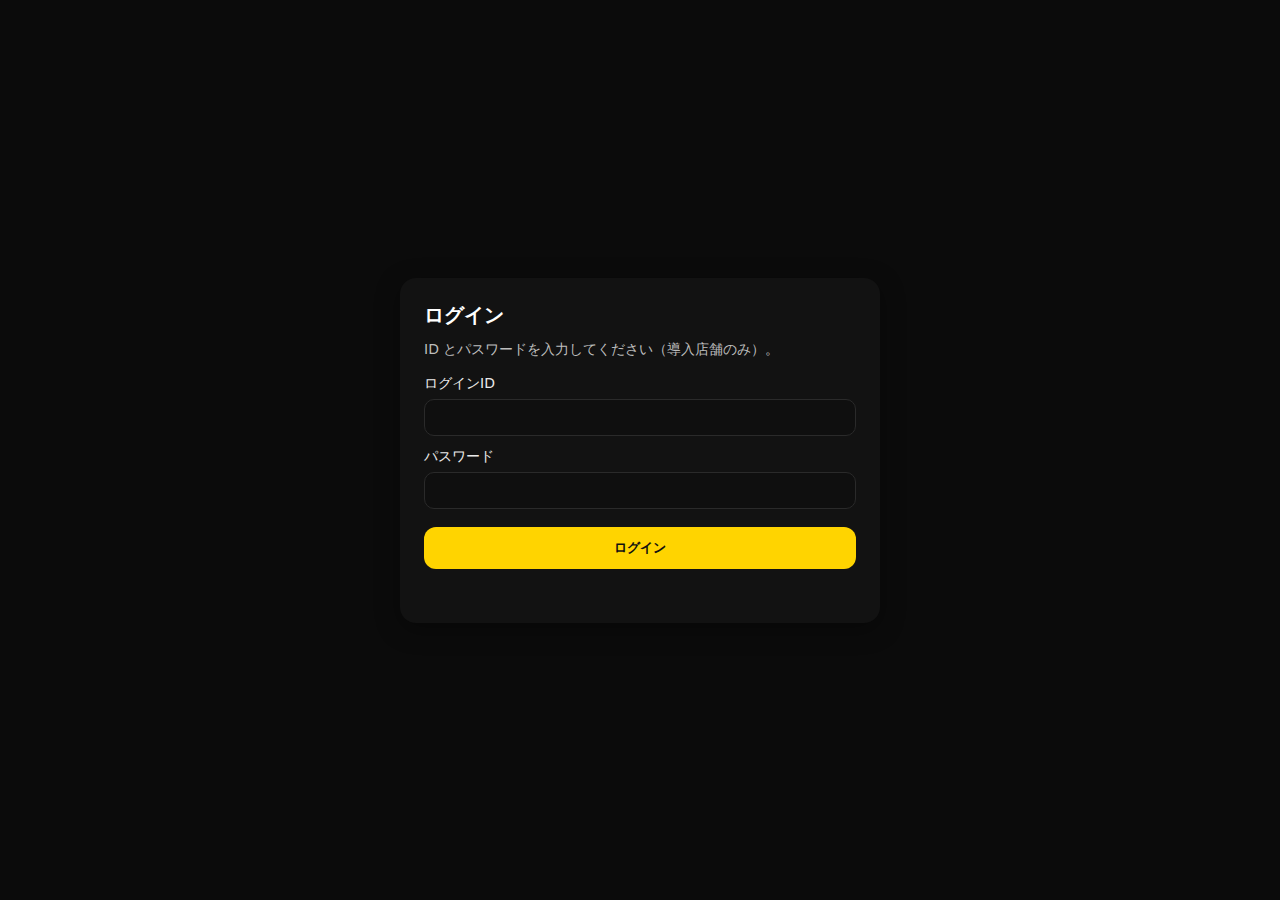
<file: index.html>
<!DOCTYPE html>
<html lang="ja">
<script>
// --- Minimal gatekeeper (24h localStorage token) ---
(function(){
  try {
    var k = 'aiNavSession';
    var raw = localStorage.getItem(k);
    var ok = false;
    if (raw) {
      try {
        var o = JSON.parse(raw);
        if (o && o.issuedAt && (Date.now() - o.issuedAt) <= 24*60*60*1000) ok = true;
      } catch(e){}
    }
    if (!ok) {
      // Prevent flashing content before redirect
      document.documentElement.style.display = 'none';
      location.replace('./login.html');
    } else {
      document.documentElement.style.display = '';
    }
  } catch(e) {
    // If storage unavailable, force login
    document.documentElement.style.display = 'none';
    location.replace('./login.html');
  }
})();
</script>
<meta http-equiv="Cache-Control" content="no-store, no-cache, must-revalidate, max-age=0" />
  <meta http-equiv="Pragma" content="no-cache" />
  <meta http-equiv="Expires" content="0" />
<meta name="robots" content="noindex,nofollow,noarchive,noimageindex" />
<meta charset="UTF-8" />
  <title>店舗マップビューア</title>
  <link rel="stylesheet" href="style.css" />
</head>
<body>
  <!-- ツール名ヘッダー -->
  <div id="header">AI-MAP店舗商品管理システム</div>

  <!-- ローディング画面 -->
  <div id="loadingOverlay" class="loading-overlay">
    <div class="loading-content">
      <div class="loading-spinner"></div>
      <div class="loading-text">店舗・フロア情報を読み込み中...</div>
    </div>
  </div>

  <div id="controls">
    <div class="control-row">
      店舗:
      <select id="storeSelector">
        <option value="">店舗選択</option>
      </select>
      フロア:
      <select id="floorSelector">
        <option value="">フロア選択</option>
      </select>
      画像種別:
      <select id="imageTypeSelect">
        <option value="map">map</option>
        <option value="cad">cad</option>
      </select>
      <button id="refreshDataBtn" style="margin-left: 10px;">最新情報を取得</button>
    </div>
  </div>

  <div id="main">
    <!-- 左半分：マップ画面 -->
    <div id="leftSection">
      <div id="mapContainer"></div>
      <div id="zoom-controls">
        <button id="zoomInBtn">ズーム イン</button>
        <button id="zoomOutBtn">ズーム アウト</button>
        <button id="resetZoomBtn">リセット</button>
        <button id="toggleMarkersBtn">棚番号を非表示</button>
      </div>
    </div>
    
    <!-- 右半分：操作ボタンと商品一覧 -->
    <div id="rightSection">
      <!-- 右半分上部：操作ボタン -->
      <div id="controlsContainer">
        <div class="search-section">
          <input type="text" id="shelfSearchInput" placeholder="棚番号で検索 (例: 113)">
          <button id="searchBtn">検索</button>
          <button id="showAllMarkersBtn">全表示</button>
        </div>
        <div class="action-buttons">
          <button id="addProductBtn" class="add-btn">商品を追加</button>
          <button id="selectAllBtn" class="select-all-btn" disabled>全て選択</button>
          <button id="clearAllBtn">選択解除</button>
          <button id="exportBtn">選択した商品をCSVで出力</button>
          <button id="deleteSelectedBtn" class="danger-btn">選択商品を削除</button>
        </div>
      </div>
      
      <!-- 右半分下部：商品一覧 -->
      <div id="productListContainer">
        <div id="imageContainer"></div>
      </div>
    </div>
  </div>

  <!-- 商品追加モーダル -->
  <div id="productAdditionModal" class="modal" style="display: none;">
    <div class="modal-content">
      <span class="close" onclick="closeProductAdditionModal()">&times;</span>
      <h2>商品追加</h2>
      <div id="modalShelfInfo"></div>
      
      <div class="input-method-selection">
        <label>入力方法:</label>
        <input type="radio" id="methodHandy" name="inputMethod" value="handy" checked>
        <label for="methodHandy">csv取り込み（スキャンチェックリスト）</label>
        <input type="radio" id="methodManual" name="inputMethod" value="manual">
        <label for="methodManual">JAN手入力</label>
      </div>
      
      <div id="handyTerminalInput" class="input-section">
        <h3>csv取り込み</h3>
        <input type="file" id="handyCSVFile" accept=".csv" style="display: none;">
        <button id="importCSVBtn">取り込む</button>
      </div>
      
      <div id="manualInput" class="input-section" style="display: none;">
        <h3>手動入力（13桁未満のJANは、頭に０を付けて13桁にしてください）</h3>
        <div>
          <label for="manualJAN">JANコード:</label>
          <input type="text" id="manualJAN" placeholder="13桁の数字 (例: 0000000000001)" pattern="\d{13}" maxlength="13" title="13桁の数字で入力してください">
          <button id="addManualJANBtn">追加</button>
        </div>
      </div>
      
      <div id="additionList">
        <h3>追加予定商品リスト</h3>
        <ul id="additionListItems"></ul>
        <button id="registerProductsBtn" style="margin-top: 10px;">商品登録</button>
      </div>
    </div>
  </div>

  <script src="viewer_core.js"></script>
  <script>
  // Register a minimal Service Worker to discourage browser caching
  if ('serviceWorker' in navigator) {
    window.addEventListener('load', function(){
      navigator.serviceWorker.register('./sw.js').catch(function(e){ /* noop */ });
    });
  }
  </script>

  <!-- ✅ iPadスキャナ自動反映（手入力タブ用） -->
  <script>
  (function(){
    'use strict';
    // 対象：手入力タブの入力欄と「追加」ボタン
    const inputEl = document.getElementById('manualJAN');
    const addBtn  = document.getElementById('addManualJANBtn');
    if (!inputEl || !addBtn) return;

    // スキャン検知パラメータ
    const SCAN_IDLE_MS = 120;           // 入力静止時間で確定
    const MAX_SCAN_DURATION_MS = 2000;  // これを超えると手入力とみなす

    let buffer = '';
    let timer = null;
    let scanning = false;
    let scanStartAt = 0;

    // 数字だけ
    function digitsOnly(s){ return (s || '').replace(/\D+/g,''); }

    // EAN-13/EAN-8 チェック
    function isValidEAN(code){
      if(!/^\d+$/.test(code)) return false;
      if(code.length===13) return v13(code);
      if(code.length===8)  return v8(code);
      return false;
    }
    function v13(code){
      const base = code.slice(0,12).split('').map(Number);
      const cd = Number(code[12]);
      let sum = 0;
      for(let i=0;i<base.length;i++){
        const pos = i+1;
        sum += base[i]*(pos%2===0?3:1);
      }
      const calc = (10-(sum%10))%10;
      return calc===cd;
    }
    function v8(code){
      const base = code.slice(0,7).split('').map(Number);
      const cd = Number(code[7]);
      let sum = 0;
      for(let i=0;i<base.length;i++){
        const pos = i+1;
        sum += base[i]*(pos%2===1?3:1);
      }
      const calc = (10-(sum%10))%10;
      return calc===cd;
    }

    function reset(){
      buffer = '';
      scanning = false;
      scanStartAt = 0;
      if(timer){ clearTimeout(timer); timer=null; }
      inputEl.value = ''; // 無効入力は残さない
    }

    function commit(reason){
      const jan = digitsOnly(buffer);
      if(!jan){ reset(); return; }
      if((jan.length===13 || jan.length===8) && isValidEAN(jan)){
        // 既存の「追加」処理に合わせる：入力欄に値→ボタンclick
        inputEl.value = jan;
        addBtn.click();
        reset();
      }else{
        // 仕様：黙って破棄してクリア
        reset();
      }
    }

    function schedule(){
      if(timer) clearTimeout(timer);
      timer = setTimeout(()=>{
        const now = performance.now();
        if(scanning && (now - scanStartAt) <= MAX_SCAN_DURATION_MS){
          commit('idle');
        }else{
          reset();
        }
      }, SCAN_IDLE_MS);
    }

    // iOSでも安定する input を主軸に
    inputEl.addEventListener('input', ()=>{
      const val = String(inputEl.value || '');
      const hasTerm = /[\r\n\t]$/.test(val);
      if(!scanning){
        scanning = true;
        scanStartAt = performance.now();
        buffer = '';
      }
      buffer += val;

      if(hasTerm){
        buffer = buffer.replace(/[\r\n\t]+/g,'');
        commit('term');
      }else{
        schedule();
      }
    });

    // Enter/Tab のkeydownも保険で拾う
    inputEl.addEventListener('keydown', (e)=>{
      if(e.key==='Enter' || e.key==='Tab'){
        e.preventDefault();
        if(!scanning){
          scanning = true;
          scanStartAt = performance.now();
        }
        buffer += String(inputEl.value || '');
        commit('keydown:'+e.key);
      }
    });

    // change はPC互換の保険
    inputEl.addEventListener('change', ()=>{
      if(!scanning){
        scanning = true;
        scanStartAt = performance.now();
      }
      buffer += String(inputEl.value || '');
      commit('change');
    });

    // ペースト対応（運用保険）
    inputEl.addEventListener('paste', (e)=>{
      const txt = (e.clipboardData && e.clipboardData.getData('text')) || '';
      if(txt){
        e.preventDefault();
        inputEl.value = txt;
        scanning = true;
        scanStartAt = performance.now();
        buffer = txt;
        commit('paste');
      }
    });

    // iPadで数字キーボードを出しやすく
    inputEl.setAttribute('inputmode','numeric');
    inputEl.addEventListener('beforeinput',(e)=>{
      if(e.data && /\D/.test(e.data)){
        e.preventDefault();
      }
    });
  })();
  </script>
</body>
</html>
</file>
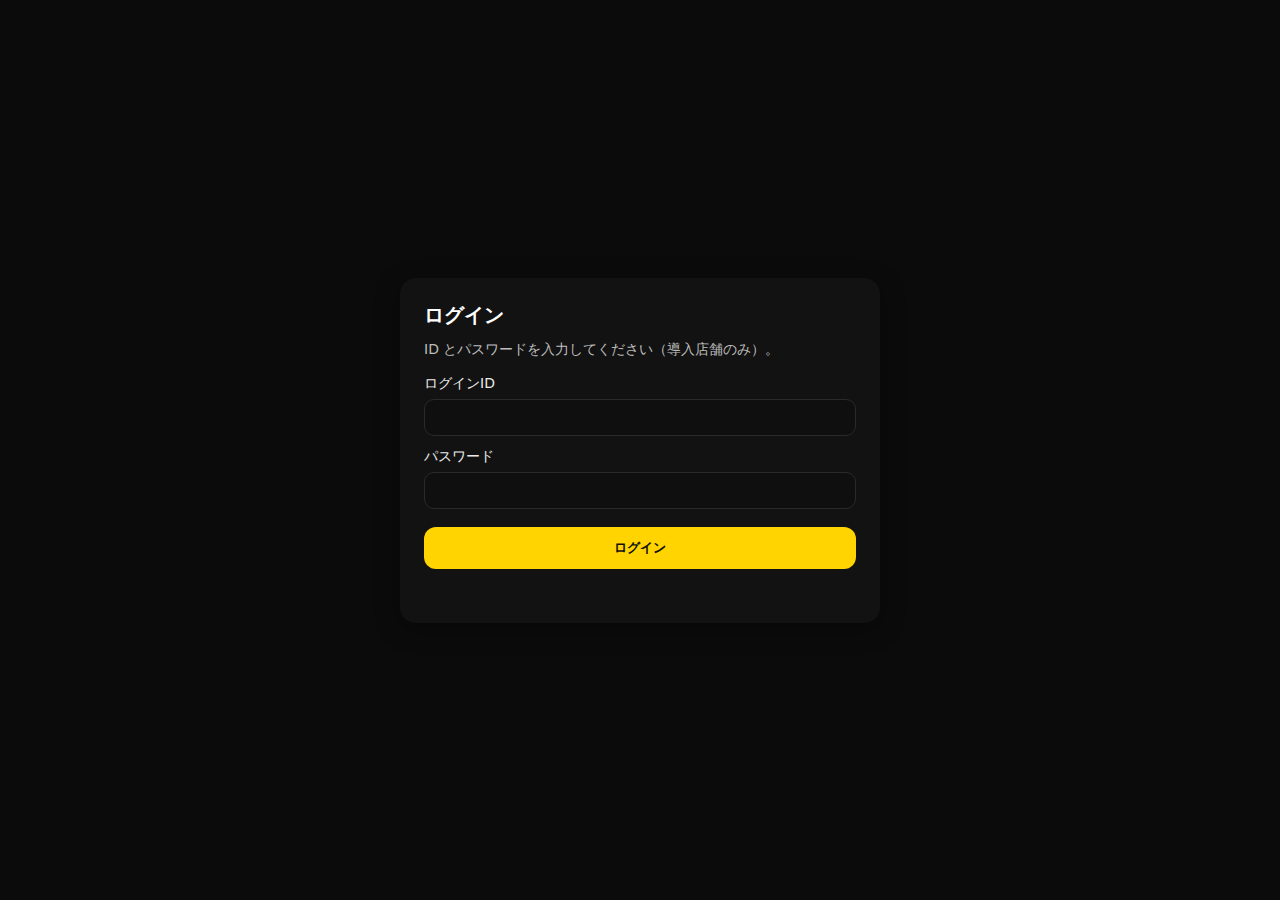
<file: login.html>
<!DOCTYPE html>
<html lang="ja">
<head>
  <meta charset="utf-8" />
  <meta name="viewport" content="width=device-width, initial-scale=1" />
  <title>Login - AI商品ナビ</title>
  <meta name="robots" content="noindex,nofollow,noarchive,noimageindex" />
  <meta http-equiv="Cache-Control" content="no-store, no-cache, must-revalidate, max-age=0" />
  <meta http-equiv="Pragma" content="no-cache" />
  <meta http-equiv="Expires" content="0" />
  <style>
    :root{ --bg:#0b0b0b; --panel:#121212; --fg:#fff; --muted:#bdbdbd; --acc:#ffd400; }
    *{ box-sizing:border-box; }
    html,body{ margin:0; padding:0; background:var(--bg); color:var(--fg); font-family: system-ui, -apple-system, 'Segoe UI', Roboto, 'Helvetica Neue', Arial, 'Noto Sans JP', sans-serif; }
    .wrap{ min-height:100dvh; display:flex; align-items:center; justify-content:center; padding:24px; }
    .card{ width:min(480px, 92vw); background:var(--panel); border-radius:16px; padding:24px; box-shadow:0 6px 24px rgba(0,0,0,.35); }
    h1{ margin:0 0 12px; font-size:20px; }
    p.note{ margin:0 0 16px; color:var(--muted); font-size:14px; }
    label{ display:block; font-size:14px; margin:12px 0 6px; color:#eaeaea; }
    input{ width:100%; padding:10px 12px; border-radius:10px; border:1px solid #2a2a2a; background:#0f0f0f; color:#fff; }
    button{ width:100%; margin-top:18px; padding:12px 14px; border:0; border-radius:12px; background:var(--acc); color:#111; font-weight:700; cursor:pointer; }
    .err{ margin-top:12px; color:#ff8a80; font-size:13px; min-height:18px; }
  </style>
</head>
<body>
  <div class="wrap">
    <div class="card">
      <h1>ログイン</h1>
      <p class="note">ID とパスワードを入力してください（導入店舗のみ）。</p>
      <label for="uid">ログインID</label>
      <input id="uid" type="text" autocomplete="username" inputmode="text" />
      <label for="pw">パスワード</label>
      <input id="pw" type="password" autocomplete="current-password" />
      <button id="go">ログイン</button>
      <div id="err" class="err"></div>
    </div>
  </div>

  <script>
  // SW registration to discourage browser caching
  if ('serviceWorker' in navigator) {
    window.addEventListener('load', function(){
      navigator.serviceWorker.register('./sw.js').catch(function(e){});
    });
  }
  </script>
  <script src="./login.js"></script>
</body>
</html>
</file>
<file: style.css>
/* 全体 */
html, body {
  height: 100vh;
  margin: 0;
  padding: 0;
  display: flex;
  flex-direction: column;
  font-family: sans-serif;
  overflow: hidden;
}
#header {
  flex: 0 0 auto;
  padding: 10px;
  background: #f0f0f0;
  text-align: center;
  font-size: 18px;
  font-weight: bold;
  border-bottom: 1px solid #ccc;
}
#controls {
  flex: 0 0 auto;
  padding: 10px;
  background: #fff;
  border-bottom: 1px solid #ddd;
}

/* コントロール行のレイアウト */
.control-row {
  margin: 8px 0;
  display: flex;
  align-items: center;
  flex-wrap: nowrap;
  gap: 10px;
  overflow-x: auto;
}

.control-row select, .control-row input[type="file"], .control-row button {
  padding: 5px 10px;
  border: 1px solid #ccc;
  border-radius: 4px;
  flex-shrink: 0;
  white-space: nowrap;
}
#main {
  flex: 1;
  display: flex;
  flex-direction: row;
  min-height: 0;
}

/* 左半分：マップ画面 */
#leftSection {
  flex: 0 0 50%;
  display: flex;
  flex-direction: column;
  min-height: 0;
  position: relative;
}

#mapContainer {
  flex: 1;
  position: relative;
  overflow: hidden;
  min-width: 0;
  min-height: 0;
  background: #f5f5f5;
  cursor: grab;
}

/* 右半分：操作ボタンと商品一覧 */
#rightSection {
  flex: 0 0 50%;
  display: flex;
  flex-direction: column;
  min-height: 0;
  border-left: 1px solid #ddd;
}

#mapContainer.dragging {
  cursor: grabbing;
}

#mapContainer .map-viewport {
  width: 100%;
  height: 100%;
  position: relative;
  overflow: hidden;
}

#mapContainer .map-content {
  transform-origin: 0 0;
  transition: transform 0.1s ease-out;
  position: relative;
}

#mapContainer img {
  width: 100%;
  height: auto;
  display: block;
  pointer-events: none;
}

/* 右半分上部：操作ボタン */
#controlsContainer {
  flex: 0 0 auto;
  padding: 15px;
  background: #fff;
  border-bottom: 1px solid #ddd;
}

/* 右半分下部：商品一覧 */
#productListContainer {
  flex: 1;
  display: flex;
  flex-direction: column;
  padding: 15px;
  background: #fff;
  overflow-y: auto;
  min-height: 0;
}
/* アクションボタンのスタイル */
.action-buttons {
  display: flex;
  flex-direction: row;
  flex-wrap: nowrap;
  gap: 6px;
  margin-bottom: 15px;
  overflow-x: auto;
  min-height: 40px;
}

.action-buttons button {
  padding: 6px 12px;
  font-size: 12px;
  cursor: pointer;
  border: 1px solid #ccc;
  border-radius: 4px;
  background: #fff;
  transition: background-color 0.2s;
  flex-shrink: 0;
  white-space: nowrap;
  min-width: fit-content;
}

.action-buttons button:hover {
  background: #f0f0f0;
}

.danger-btn {
  background: #ff4444 !important;
  color: white !important;
  border-color: #ff4444 !important;
}

.danger-btn:hover {
  background: #ff6666 !important;
}

.add-btn {
  background: #4CAF50 !important;
  color: white !important;
  border-color: #4CAF50 !important;
}

.add-btn:hover {
  background: #45a049 !important;
}

.add-btn:disabled {
  background: #cccccc !important;
  color: #666666 !important;
  border-color: #cccccc !important;
  cursor: not-allowed !important;
}

.add-btn:disabled:hover {
  background: #cccccc !important;
}

/* ✅ ズームコントロール（下 → 上へ移動） */
#zoom-controls {
  position: absolute;
  top: 10px;      /* ← ここだけ変更 */
  left: 10px;     /* ← 左寄せはそのまま */
  display: flex;
  gap: 3px;
  z-index: 100;
  background: rgba(255, 255, 255, 0.9);
  border-radius: 4px;
  padding: 5px;
  box-shadow: 0 2px 4px rgba(0, 0, 0, 0.1);
}

#zoom-controls button {
  padding: 4px 8px;
  font-size: 10px;
  cursor: pointer;
  border: 1px solid #ccc;
  border-radius: 3px;
  background: #fff;
  transition: background-color 0.2s;
  min-width: 0;
  white-space: nowrap;
}

#zoom-controls button:hover {
  background: #f0f0f0;
}

/* 検索セクション */
.search-section {
  display: flex;
  gap: 8px;
  margin-bottom: 10px;
  padding: 10px;
  background: #f8f9fa;
  border-radius: 6px;
  border: 1px solid #e9ecef;
}

.search-section input {
  flex: 1;
  padding: 6px 10px;
  border: 1px solid #ced4da;
  border-radius: 4px;
  font-size: 14px;
}

.search-section button {
  padding: 6px 12px;
  font-size: 12px;
  white-space: nowrap;
  min-width: fit-content;
}

#searchBtn {
  background-color: #007bff !important;
  color: white !important;
  border-color: #007bff !important;
}

#searchBtn:hover {
  background-color: #0056b3 !important;
}

#showAllMarkersBtn {
  background-color: #6c757d !important;
  color: white !important;
  border-color: #6c757d !important;
}

#showAllMarkersBtn:hover {
  background-color: #545b62 !important;
}

/* 商品一覧内のサムネイル */
#imageContainer {
  flex: 1;
  width: 100%;
  display: flex;
  flex-direction: column;
  overflow-y: auto;
  overflow-x: hidden;
  gap: 10px;
  padding: 15px;
  background: #fafafa;
  border: 1px solid #ddd;
  border-radius: 4px;
  margin-top: 10px;
  min-height: 0;
}
/* １行目：指示文 */
.thumbnail-instruction {
  font-size: 14px;
  margin-bottom: 6px;
}

.select-all-btn {
  background-color: #007bff !important;
  color: white !important;
  border-color: #007bff !important;
}

.select-all-btn:hover {
  background-color: #0056b3 !important;
  border-color: #0056b3 !important;
}

.select-all-btn:disabled {
  background-color: #6c757d !important;
  color: white !important;
  border-color: #6c757d !important;
  cursor: not-allowed !important;
}

.select-all-btn:disabled:hover {
  background-color: #6c757d !important;
  border-color: #6c757d !important;
}
/* ２行目：選択中番号 */
#selectedMarkerDisplay {
  font-size: 14px;
  color: red;
  font-weight: bold;
  margin-bottom: 6px;
}

/* 3行目：カテゴリ別品数表示 */
.category-count-display {
  margin-bottom: 10px;
  padding: 8px;
  background-color: #f8f9fa;
  border-radius: 4px;
  border: 1px solid #e9ecef;
}

.category-count-title {
  font-size: 12px;
  font-weight: bold;
  color: #495057;
  margin-bottom: 4px;
}

.category-counts {
  display: flex;
  flex-wrap: wrap;
  gap: 8px;
}

.category-count-button {
  font-size: 11px;
  color: #495057;
  background-color: white;
  padding: 4px 8px;
  border-radius: 3px;
  border: 1px solid #007bff;
  white-space: nowrap;
  cursor: pointer;
  transition: all 0.2s ease;
  margin: 0;
}

.category-count-button:hover {
  background-color: #007bff;
  color: white;
  transform: translateY(-1px);
  box-shadow: 0 2px 4px rgba(0, 123, 255, 0.3);
}

.category-count-button:active {
  transform: translateY(0);
  box-shadow: 0 1px 2px rgba(0, 123, 255, 0.3);
}

/* カテゴリボタンの選択状態 */
.category-count-button.category-selected {
  background-color: #28a745 !important;
  color: white !important;
  border-color: #28a745 !important;
}

.category-count-button.category-selected:hover {
  background-color: #218838 !important;
  border-color: #1e7e34 !important;
}

/* カテゴリボタンの部分選択状態 */
.category-count-button.category-partial {
  background-color: #ffc107 !important;
  color: #212529 !important;
  border-color: #ffc107 !important;
}

.category-count-button.category-partial:hover {
  background-color: #e0a800 !important;
  border-color: #d39e00 !important;
}
/* ４行目：横並びのサムネリスト */
.thumb-list {
  display: flex;
  gap: 10px;
  flex-wrap: wrap;
  justify-content: flex-start;
  align-content: flex-start;
}
.thumb-box {
  display: flex;
  flex-direction: column;
  align-items: center;
  width: 140px;
  min-width: 140px;
  max-width: 140px;
  height: 200px;
  text-align
/* ４行目：横並びのサムネリスト */
.thumb-list {
  display: flex;
  gap: 10px;
  flex-wrap: wrap;
  justify-content: flex-start;
  align-content: flex-start;
}
.thumb-box {
  display: flex;
  flex-direction: column;
  align-items: center;
  width: 140px;
  min-width: 140px;
  max-width: 140px;
  height: 200px;
  text-align: center;
  cursor: pointer;
  flex-shrink: 0;
  margin-bottom: 15px;
}
.thumb-box img {
  width: 120px;
  height: 120px;
  object-fit: cover;
  border: 1px solid #ddd;
  border-radius: 4px;
}
.jan-label {
  font-size: 12px;
  margin-top: 4px;
  white-space: pre-wrap;
  word-break: break-word;
  line-height: 1.2em;
}

/* マーカー基本スタイル */
.marker {
  position: absolute;
  width: 8px;
  height: 8px;
  color: #fff;
  border-radius: 50%;
  display: flex;
  align-items: center;
  justify-content: center;
  font-size: 6px;
  cursor: pointer;
  user-select: none;
  border: 1px solid #333;
  font-weight: bold;
  transition: all 0.15s ease;
  z-index: 10;
  box-shadow: 0 1px 2px rgba(0, 0, 0, 0.2);
  text-shadow: 0 1px 1px rgba(0, 0, 0, 0.5);
  letter-spacing: -0.5px;
}

.marker:hover {
  transform: scale(2.0);
  z-index: 100;
  box-shadow: 0 2px 8px rgba(0, 0, 0, 0.5) !important;
  border-color: #FFD700 !important;
  transition: all 0.15s ease-in-out;
}

/* ズームレベル別 */
.marker.zoom-xlarge { width: 10px; height: 10px; font-size: 8px; }
.marker.zoom-large { width: 7px; height: 7px; font-size: 6px; }
.marker.zoom-medium { width: 5px; height: 5px; font-size: 4px; }
.marker.zoom-small { width: 4px; height: 4px; font-size: 3px; }
.marker.zoom-xsmall { width: 4px; height: 4px; font-size: 3px; }

/* 商品がない棚（空の棚）は赤色 */
.marker-empty { background: #ff4444; }

/* 商品がある棚は青色 */
.marker-with-products { background: #4444ff; }

/* 検索ハイライト */
.marker.highlighted {
  animation: pulse 1.5s infinite;
  box-shadow: 0 0 20px rgba(255, 215, 0, 1.0);
  border-color: #FFD700 !important;
  border-width: 4px !important;
  background-color: #FFD700 !important;
  color: #000 !important;
  z-index: 1000 !important;
  transform: scale(1.4);
}
@keyframes pulse {
  0% { transform: scale(1.4); }
  50% { transform: scale(1.6); }
  100% { transform: scale(1.4); }
}

/* モーダル */
.modal {
  position: fixed;
  z-index: 1000;
  left: 0;
  top: 0;
  width: 100%;
  height: 100%;
  background-color: rgba(0,0,0,0.4);
}

.modal-content {
  background-color: #fefefe;
  margin: 5% auto;
  padding: 20px;
  border: 1px solid #888;
  width: 80%;
  max-width: 600px;
  border-radius: 8px;
  position: relative;
}

.close {
  color: #aaa;
  float: right;
  font-size: 28px;
  font-weight: bold;
  cursor: pointer;
  position: absolute;
  right: 15px;
  top: 10px;
}

/* 入力セクション */
.input-method-selection {
  margin: 15px 0;
  padding: 10px;
  background-color: #f9f9f9;
  border-radius: 5px;
}

.input-section {
  margin: 15px 0;
  padding: 15px;
  border: 1px solid #ddd;
  border-radius: 5px;
  background-color: #fafafa;
}

/* 登録リスト */
#additionList {
  margin-top: 20px;
  padding: 15px;
  border: 1px solid #ddd;
  border-radius: 5px;
  background-color: #f0f8ff;
  display: flex;
  flex-direction: column;
  max-height: 300px;
}

#additionListItems {
  list-style: none;
  padding: 10px;
  margin: 0;
  overflow-y: auto;
  flex-grow: 1;
  border: 1px solid #ddd;
  border-radius: 3px;
  background-color: white;
}

/* ローディング */
.loading-overlay {
  position: fixed;
  top: 0;
  left: 0;
  width: 100%;
  height: 100%;
  background-color: rgba(255, 255, 255, 0.9);
  display: flex;
  justify-content: center;
  align-items: center;
  z-index: 9999;
}

.loading-spinner {
  width: 40px;
  height: 40px;
  border: 4px solid #f3f3f3;
  border-top: 4px solid #4CAF50;
  border-radius: 50%;
  animation: spin 1s linear infinite;
}
@keyframes spin {
  0% { transform: rotate(0deg); }
  100% { transform: rotate(360deg); }
}

/* マップの初期メッセージ */
.map-message {
  display: flex;
  justify-content: center;
  align-items: center;
  width: 100%;
  height: 100%;
  background: #f8f9fa;
  border: 2px dashed #dee2e6;
  border-radius: 8px;
}

.map-message-content {
  text-align: center;
  font-size: 16px;
  color: #868e96;
}
</file>
